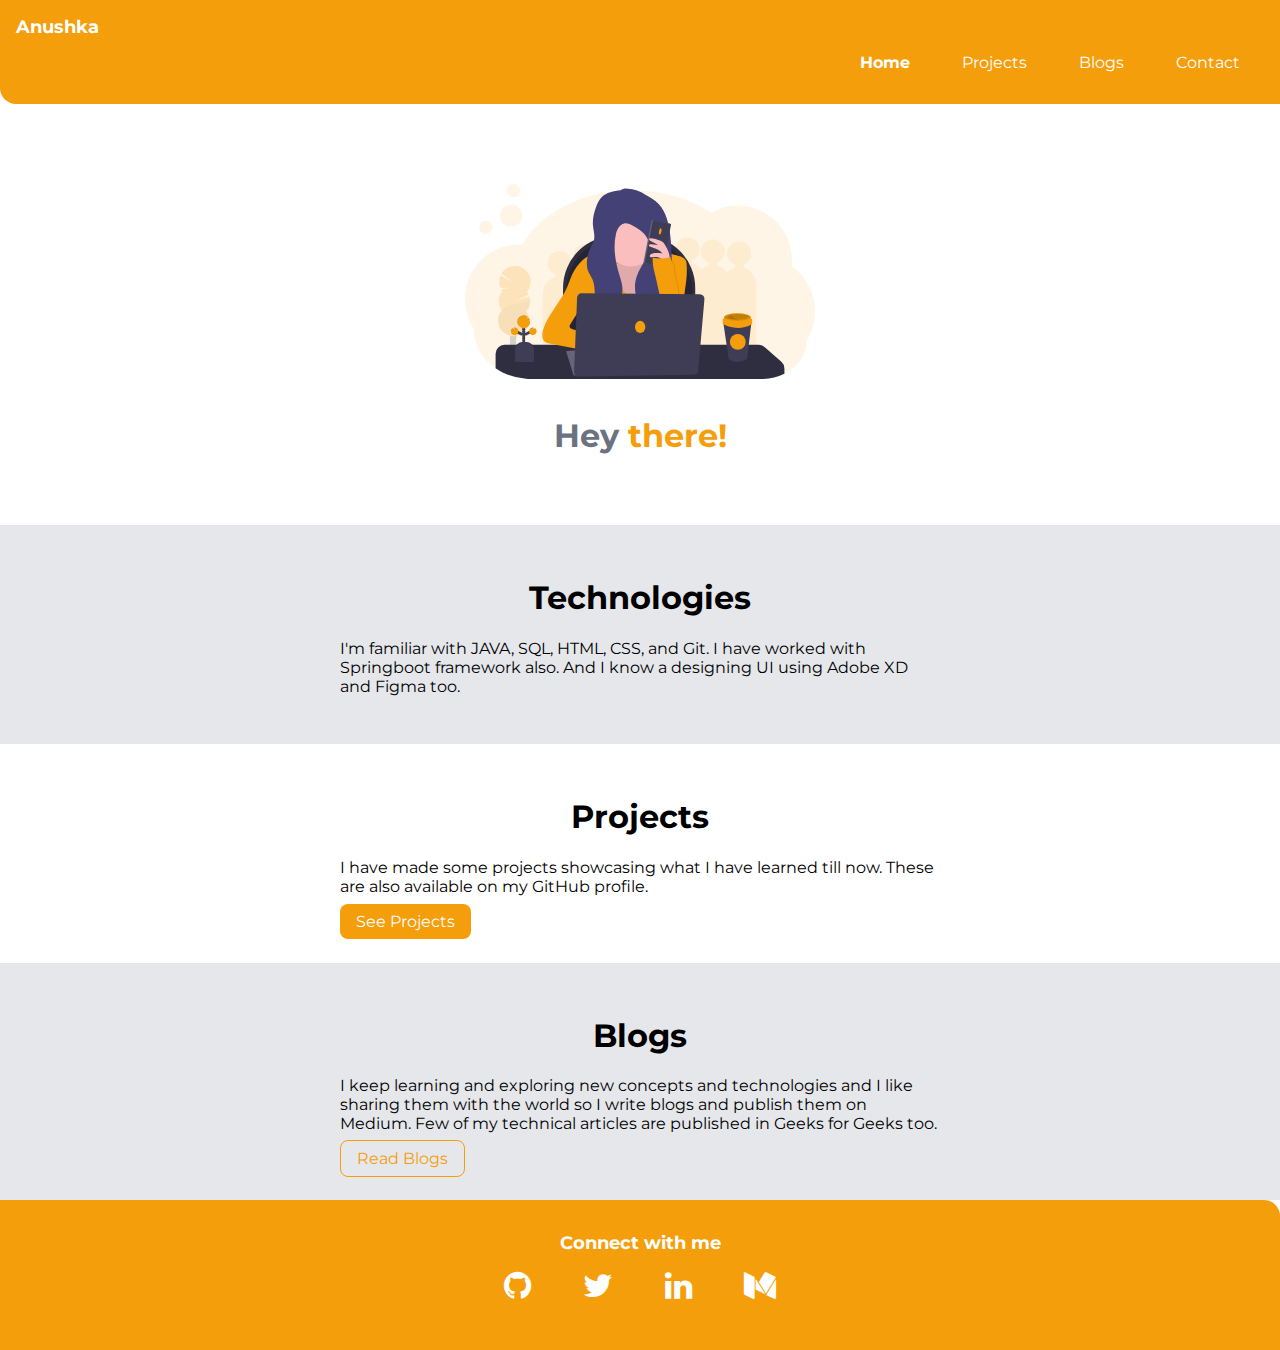
<file: index.html>
<!DOCTYPE html>
<html lang="en">
<head>
    <meta charset="UTF-8">
    <meta http-equiv="X-UA-Compatible" content="IE=edge">
    <meta name="viewport" content="width=device-width, initial-scale=1.0">
    <title>Anushka | Portfolio Website</title>

    <link href="lib/component-styles.css" rel="stylesheet" />

    <!-- social media icons library -->
    <link rel="stylesheet" href="https://maxcdn.bootstrapcdn.com/font-awesome/4.7.0/css/font-awesome.min.css">

</head>
<body>
    <!-- Navigation bar -->

    <nav class="navigation container">
        <div class="nav-brand">Anushka</div>

        <ul class="list-non-bullet nav-pills"> 

            <li class="list-item-inline">
                <a class="link link-active" href="/">Home</a>
            </li>
            <li class="list-item-inline">
                <a class="link" href="/projects.html">Projects</a>
            </li>
            <li class="list-item-inline">
                <a class="link" href="/blogs.html">Blogs</a>
            </li>
            <li class="list-item-inline">
                <a class="link" href="/contact.html">Contact</a>
            </li>
            <!-- <li class="list-item-inline">
                <a class="link" href="/">Resume</a>
            </li> -->


        </ul>
    </nav>

    <!-- Header -->

    <header class="hero">
        <img class="hero-img" src="images/hero.svg"/>
        <h1 class="hero-heading">Hey <span class="heading-inverted">there!</span></h1>
    </header>
     
   <!-- Technology section -->

   <section class="section ow">
    <div class="container container-center">
        <h1>Technologies</h1>
        <p>I'm familiar with JAVA, SQL, HTML, CSS, and Git. I have worked with Springboot framework also. And I know a designing UI using Adobe XD and Figma too.</p>
    </div>
   </section>

   <!-- Projects section -->

   <section class="section">
    <div class="container container-center">
        <h1>Projects</h1>
        <p>I have  made some projects showcasing what I have learned till now. These are also available on my GitHub profile.</p>
        <a class="link link-primary" href="https://github.com/Anushka-shukla">See Projects</a>
    </div>
</section>

    <!-- Blogs sections -->

    <section class="section ow">
        <div class="container container-center">
            <h1>Blogs</h1>
            <p>I keep learning and exploring new concepts and technologies and I like sharing them with the world so I write blogs and publish them on Medium. Few of my technical articles are published in Geeks for Geeks too.</p>
            <a class="link link-secondary" href="https://medium.com/@shuklaannushka">Read Blogs</a>
        </div>
    </section>

    <!-- Footer -->
    <footer class="footer">
        <div class="footer-header">Connect with me</div>

        <ul class="social-links list-non-bullet">
            <li class="list-item-inline">
                <a class="link" href="https://github.com/Anushka-shukla">
                    <i class="fa fa-github fa-2x" aria-hidden="true"></i>
            </a>
            </li>
            <li class="list-item-inline">
                <a class="link" href="https://twitter.com/anushka4120">
                    <i class="fa fa-twitter fa-2x" aria-hidden="true"></i>
                </a>
                </li>
            <li class="list-item-inline">
                <a class="link" href="https://www.linkedin.com/in/anushka-055b3a169">
                    <i class="fa fa-linkedin fa-2x" aria-hidden="true"></i>
                </a>
                </li>
            <li class="list-item-inline"><a class="link" href="https://medium.com/@shuklaannushka">
                <i class="fa fa-medium fa-2x" aria-hidden="true"></i>
            </a>
            </li>
        </ul>
    </footer>



</body>
</html>
</file>
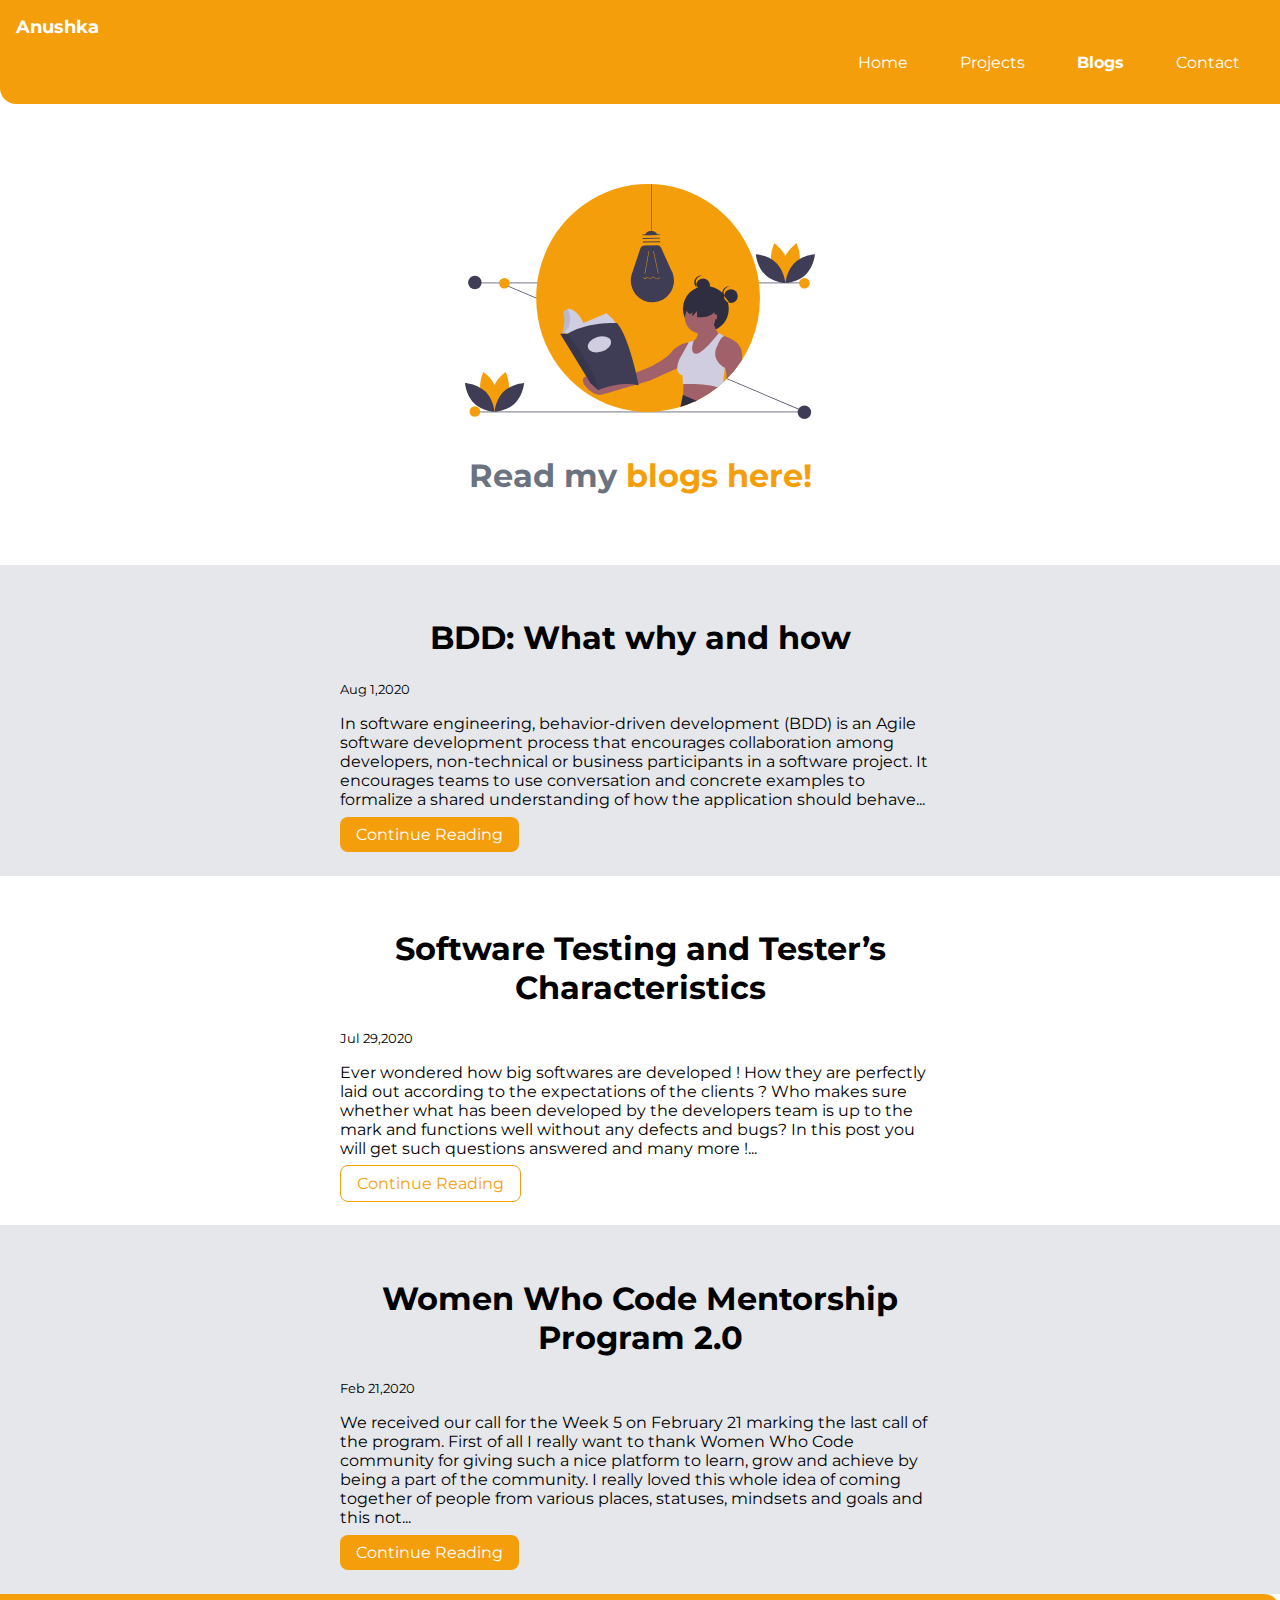
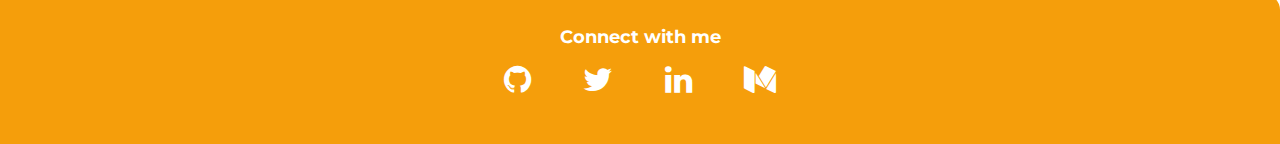
<file: blogs.html>
<!DOCTYPE html>
<html lang="en">
<head>
    <meta charset="UTF-8">
    <meta http-equiv="X-UA-Compatible" content="IE=edge">
    <meta name="viewport" content="width=device-width, initial-scale=1.0">
    <title>Anushka | Blogs</title>

    <link href="lib/component-styles.css" rel="stylesheet" />

    <!-- social media icons library -->
    <link rel="stylesheet" href="https://maxcdn.bootstrapcdn.com/font-awesome/4.7.0/css/font-awesome.min.css">

</head>
<body>
    <!-- Navigation bar -->

    <nav class="navigation container">
        <div class="nav-brand">Anushka</div>

        <ul class="list-non-bullet nav-pills"> 

            <li class="list-item-inline">
                <a class="link" href="/">Home</a>
            </li>
            <li class="list-item-inline">
                <a class="link" href="/projects.html">Projects</a>
            </li>
            <li class="list-item-inline">
                <a class="link link-active" href="/blogs.html">Blogs</a>
            </li>
            <li class="list-item-inline">
                <a class="link" href="/contact.html">Contact</a>
            </li>
            <!-- <li class="list-item-inline">
                <a class="link" href="/">Resume</a>
            </li> -->
        </ul>
    </nav>


    <!-- Header -->
    <header class="hero">
        <img class="hero-img" src="/images/blog-img.svg"/>
        <h1 class="hero-heading">Read my<span class="heading-inverted"> blogs here! </span></h1>
    </header>

    <section class="section ow">
        <div class="container container-center">
            <h1>BDD: What why and how</h1>
            <small>Aug 1,2020</small>
            <p >In software engineering, behavior-driven development (BDD) is an Agile software development process that encourages collaboration among developers, non-technical or business participants in a software project.
                 It encourages teams to use conversation and concrete examples to formalize a shared understanding of how the application should behave...</p>

                 <a class="link link-primary" href="https://medium.com/@shuklaannushka/bdd-what-why-and-how-3b38895604c6?source=---------0----------------------------">Continue Reading</a>
        </div>
    </section>

    <section class="section">
        <div class="container container-center">
            <h1>Software Testing and Tester’s Characteristics</h1>
            <small>Jul 29,2020</small>
            <p>Ever wondered how big softwares are developed ! How they are perfectly laid out according to the expectations of the clients ?
                 Who makes sure whether what has been developed by the developers team is up to the mark and functions well without any defects and bugs?
                In this post you will get such questions answered and many more !...</p>
                
                <a class="link link-secondary" href="https://medium.com/@shuklaannushka/software-testing-and-testers-characteristics-a57f9319b8db">Continue Reading</a>
        </div>
    </section>

    <section class="section ow">
        <div class="container container-center">
            <h1>Women Who Code Mentorship Program 2.0</h1>
            <small>Feb 21,2020</small>
            <p>We received our call for the Week 5 on February 21 marking the last call of the program. First of all I really want to thank Women Who Code community for giving such a nice platform to learn, grow and achieve by being a part of the community.
                 I really loved this whole idea of coming together of people from various places, statuses, mindsets and goals and this not...</p>
                  
                  <a class="link link-primary" href="https://medium.com/@shuklaannushka/software-testing-and-testers-characteristics-a57f9319b8db?source=---------1----------------------------">Continue Reading</a>
        </div>
    </section>

    <!-- Footer -->
    <footer class="footer">
        <div class="footer-header">Connect with me</div>

        <ul class="social-links list-non-bullet">
            <li class="list-item-inline">
                <a class="link" href="https://github.com/Anushka-shukla">
                    <i class="fa fa-github fa-2x" aria-hidden="true"></i>
            </a>
            </li>
            <li class="list-item-inline">
                <a class="link" href="https://twitter.com/anushka4120">
                    <i class="fa fa-twitter fa-2x" aria-hidden="true"></i>
                </a>
                </li>
            <li class="list-item-inline">
                <a class="link" href="https://www.linkedin.com/in/anushka-055b3a169">
                    <i class="fa fa-linkedin fa-2x" aria-hidden="true"></i>
                </a>
                </li>
            <li class="list-item-inline"><a class="link" href="https://medium.com/@shuklaannushka">
                <i class="fa fa-medium fa-2x" aria-hidden="true"></i>
            </a>
            </li>
        </ul>
    </footer>


</body>
</html>
</file>
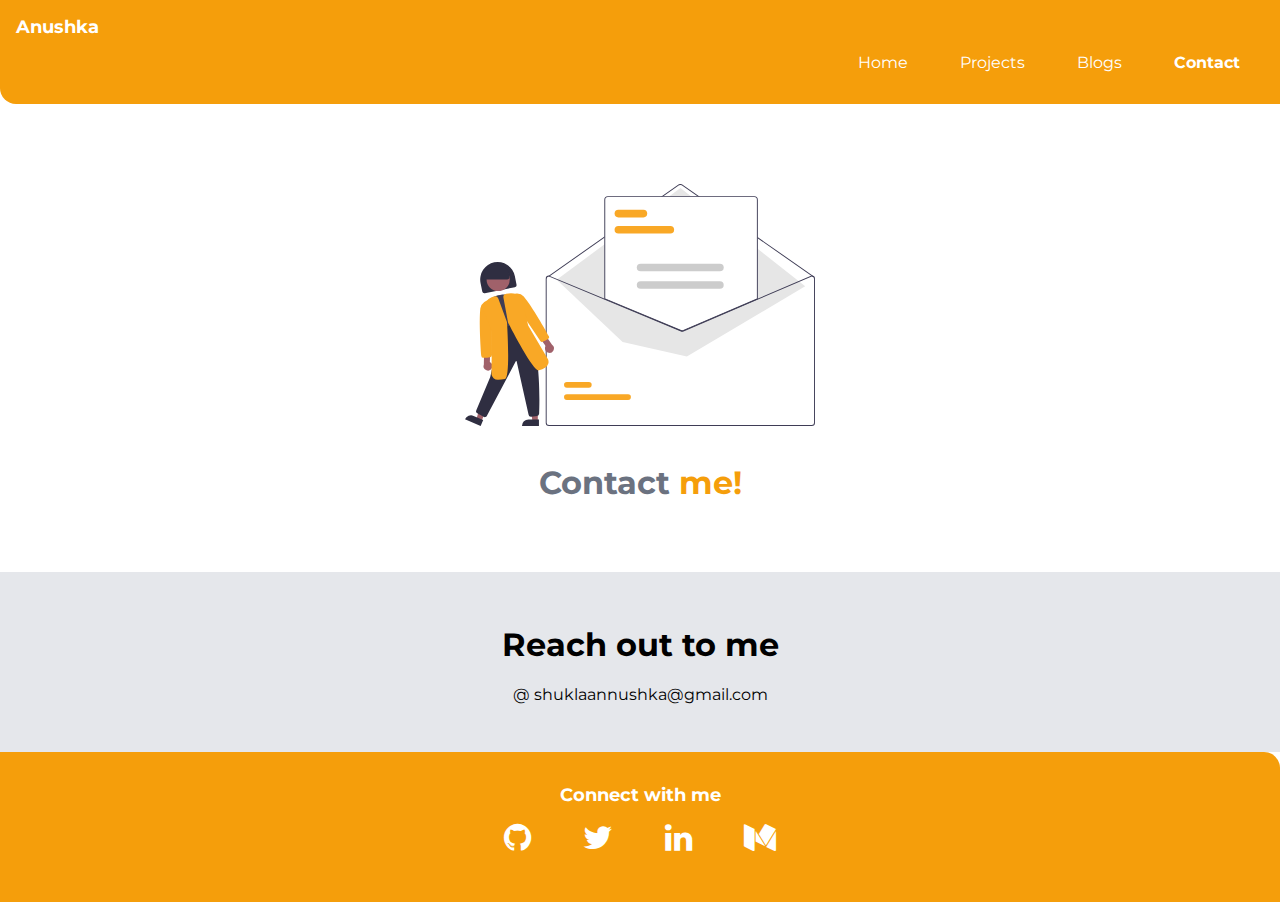
<file: contact.html>
<!DOCTYPE html>
<html lang="en">
<head>
    <meta charset="UTF-8">
    <meta http-equiv="X-UA-Compatible" content="IE=edge">
    <meta name="viewport" content="width=device-width, initial-scale=1.0">
    <title>Anushka | Contact</title>

    <link href="lib/component-styles.css" rel="stylesheet" />

    <!-- social media icons library -->
    <link rel="stylesheet" href="https://maxcdn.bootstrapcdn.com/font-awesome/4.7.0/css/font-awesome.min.css">

</head>
<body>

    <!-- Navigation bar -->

    <nav class="navigation container">
        <div class="nav-brand">Anushka</div>

        <ul class="list-non-bullet nav-pills"> 

            <li class="list-item-inline">
                <a class="link" href="/">Home</a>
            </li>
            <li class="list-item-inline">
                <a class="link" href="/projects.html">Projects</a>
            </li>
            <li class="list-item-inline">
                <a class="link" href="/blogs.html">Blogs</a>
            </li>
            <li class="list-item-inline">
                <a class="link link-active" href="/contact.html">Contact</a>
            </li>
            <!-- <li class="list-item-inline">
                <a class="link" href="/">Resume</a>
            </li> -->
        </ul>
    </nav>

     <!-- Header -->
     <header class="hero">
        <img class="hero-img" src="/images/contact-img.svg"/>
        <h1 class="hero-heading">Contact<span class="heading-inverted"> me! </span></h1>
    </header>

    

    <!-- Contact  -->
    
    <section class="section ow">
        <div class="container container-center">
            <h1>Reach out to me</h1>
            
            <p class="contact-para"> @ shuklaannushka@gmail.com</p>

        </div>
    </section>


    <!-- Footer -->
    <footer class="footer">
        <div class="footer-header">Connect with me</div>

        <ul class="social-links list-non-bullet">
            <li class="list-item-inline">
                <a class="link" href="https://github.com/Anushka-shukla">
                    <i class="fa fa-github fa-2x" aria-hidden="true"></i>
            </a>
            </li>
            <li class="list-item-inline">
                <a class="link" href="https://twitter.com/anushka4120">
                    <i class="fa fa-twitter fa-2x" aria-hidden="true"></i>
                </a>
                </li>
            <li class="list-item-inline">
                <a class="link" href="https://www.linkedin.com/in/anushka-055b3a169">
                    <i class="fa fa-linkedin fa-2x" aria-hidden="true"></i>
                </a>
                </li>
            <li class="list-item-inline"><a class="link" href="https://medium.com/@shuklaannushka">
                <i class="fa fa-medium fa-2x" aria-hidden="true"></i>
            </a>
            </li>
        </ul>
    </footer>

</body>
</html>
</file>
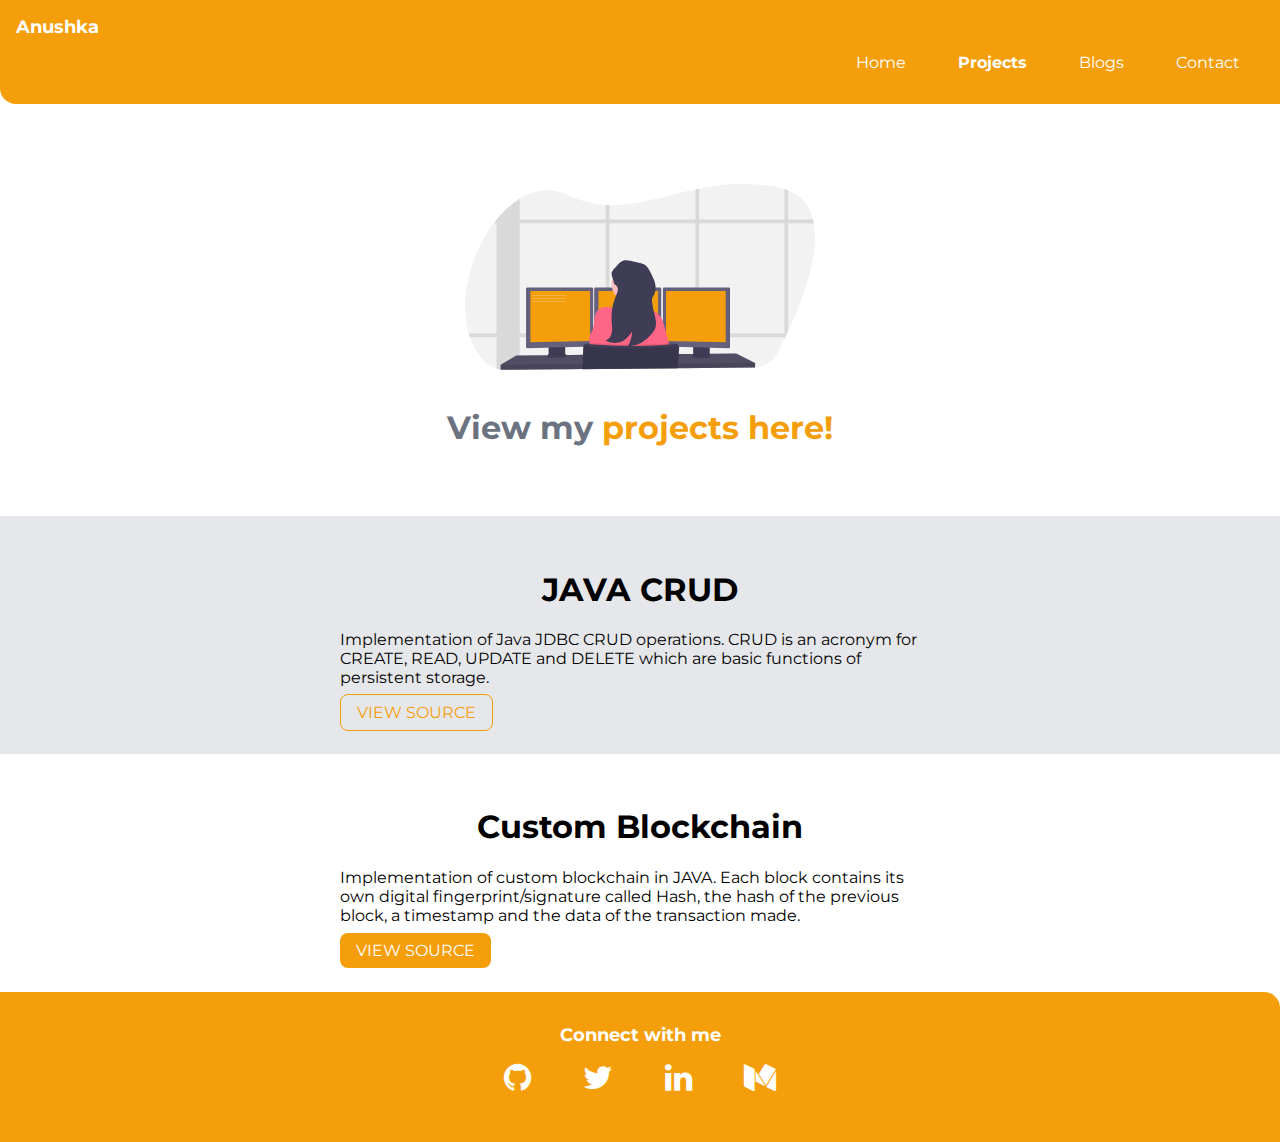
<file: projects.html>
<!DOCTYPE html>
<html lang="en">
<head>
    <meta charset="UTF-8">
    <meta http-equiv="X-UA-Compatible" content="IE=edge">
    <meta name="viewport" content="width=device-width, initial-scale=1.0">
    <title>Anushka | Projects</title>

    <link href="lib/component-styles.css" rel="stylesheet" />
    <!-- social media icons library -->
    <link rel="stylesheet" href="https://maxcdn.bootstrapcdn.com/font-awesome/4.7.0/css/font-awesome.min.css">


</head>
<body>

    <!-- Navigation bar -->

<nav class="navigation container">
    <div class="nav-brand">Anushka</div>

    <ul class="list-non-bullet nav-pills"> 

        <li class="list-item-inline">
            <a class="link" href="/">Home</a>
        </li>
        <li class="list-item-inline">
            <a class="link link-active" href="/projects.html">Projects</a>
        </li>
        <li class="list-item-inline">
            <a class="link" href="/blogs.html">Blogs</a>
        </li>
        <li class="list-item-inline">
            <a class="link" href="/contact.html">Contact</a>
        </li>
        <!-- <li class="list-item-inline">
            <a class="link" href="/">Resume</a>
        </li> -->
    </ul>
</nav>


    <!-- Header -->

    <header class="hero">
        <img class="hero-img" src="/images/project-img.svg"/>
        <h1 class="hero-heading">View my <span class="heading-inverted"> projects here!</span></h1>
    </header>

    <!-- projects section  -->

    <section class="section ow">
        <div class="container container-center">
            <h1>JAVA CRUD</h1>
            <p>Implementation of Java JDBC CRUD operations. CRUD is an acronym for CREATE, READ, UPDATE and DELETE which are basic functions of persistent storage.</p>

            <a class="link link-secondary" href="https://github.com/Anushka-shukla/java-crud">VIEW SOURCE</a>
        </div>
    </section>

    <section class="section">
        <div class="container container-center">
            <h1>Custom Blockchain</h1>
            <p>Implementation of custom blockchain in JAVA. Each block contains its own digital fingerprint/signature called Hash, the hash of the previous block, a timestamp and the data of the transaction made.</p>

            <a class="link link-primary" href="https://github.com/Anushka-shukla/Custom-Blockchain">VIEW SOURCE</a>
        </div>
    </section>

    <!-- <section class="section ow">
        <div class="container container-center">
            <h1>off white section</h1>
            <p></p>
        </div>
    </section> -->


     <!-- Footer -->
     <footer class="footer">
        <div class="footer-header">Connect with me</div>

        <ul class="social-links list-non-bullet">
            <li class="list-item-inline">
                <a class="link" href="https://github.com/Anushka-shukla">
                    <i class="fa fa-github fa-2x" aria-hidden="true"></i>
            </a>
            </li>
            <li class="list-item-inline">
                <a class="link" href="https://twitter.com/anushka4120">
                    <i class="fa fa-twitter fa-2x" aria-hidden="true"></i>
                </a>
                </li>
            <li class="list-item-inline">
                <a class="link" href="https://www.linkedin.com/in/anushka-055b3a169">
                    <i class="fa fa-linkedin fa-2x" aria-hidden="true"></i>
                </a>
                </li>
            <li class="list-item-inline"><a class="link" href="https://medium.com/@shuklaannushka">
                <i class="fa fa-medium fa-2x" aria-hidden="true"></i>
            </a>
            </li>
        </ul>
    </footer>


</body>
</html>
</file>
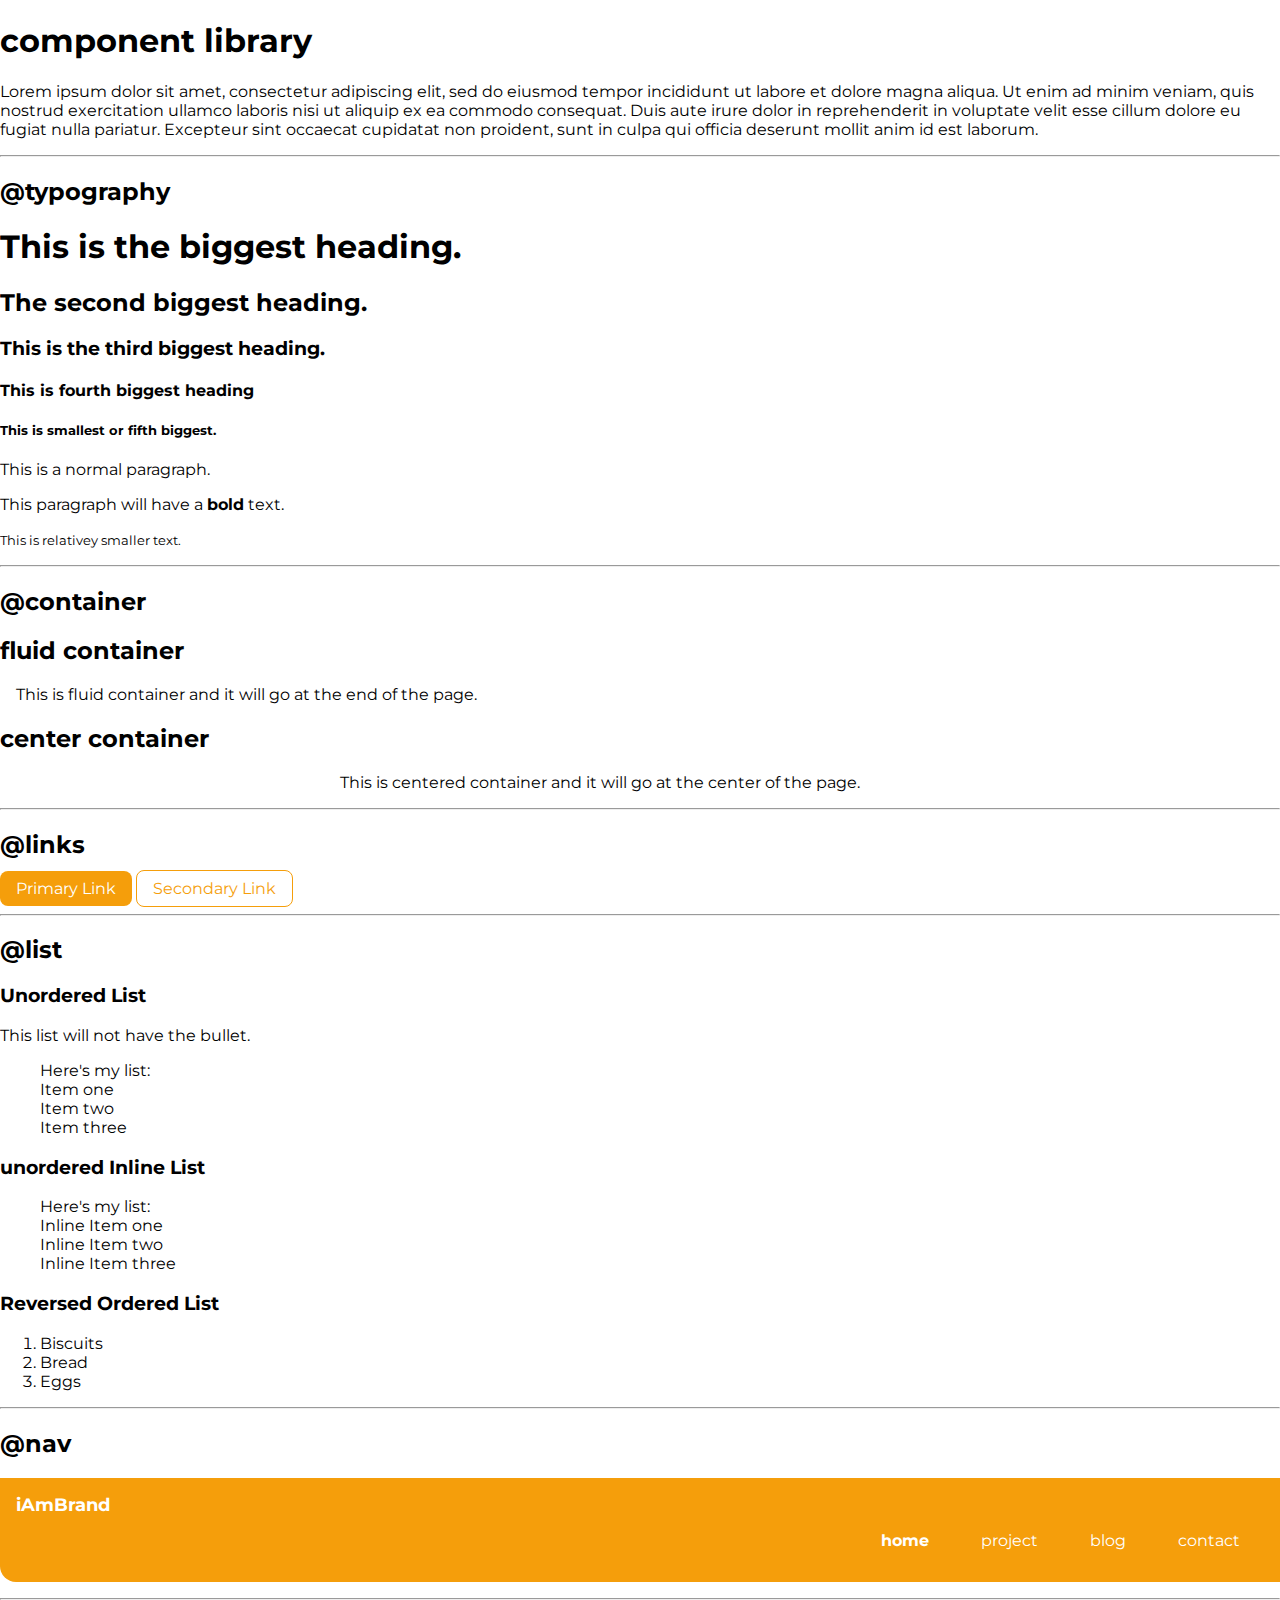
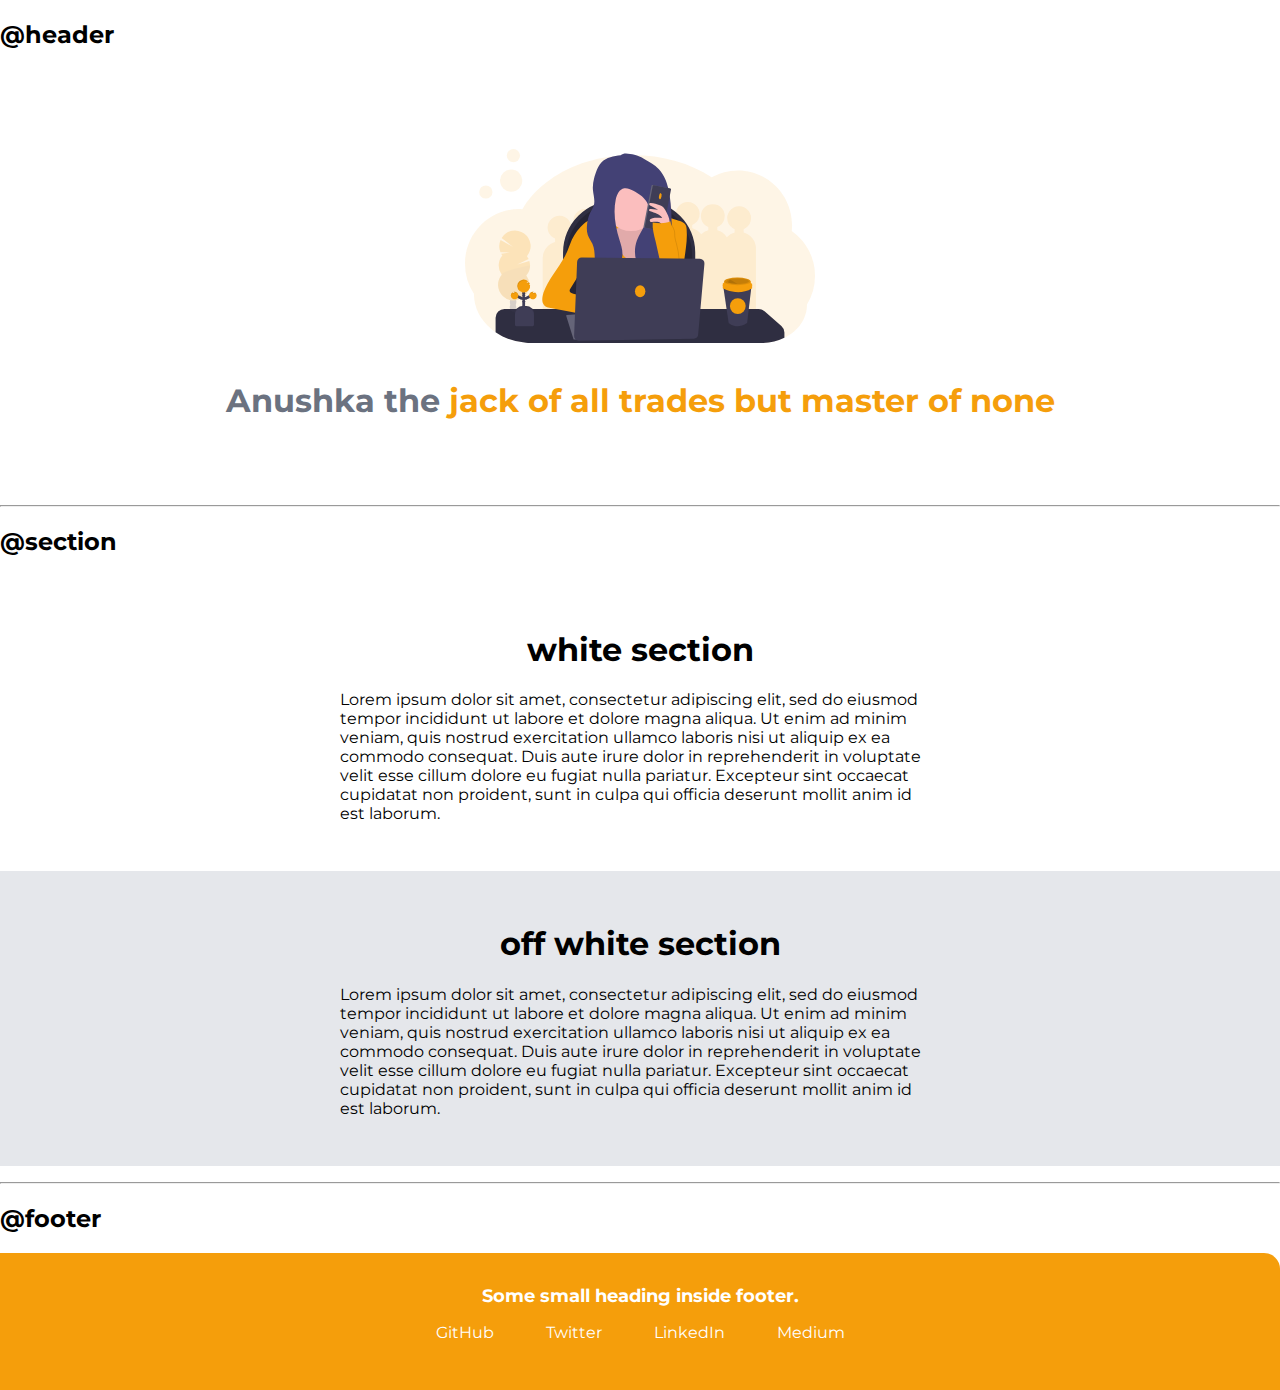
<file: lib/components.html>
<!DOCTYPE html>
<html lang="en">
<head>
    <meta charset="UTF-8">
    <meta http-equiv="X-UA-Compatible" content="IE=edge">
    <meta name="viewport" content="width=device-width, initial-scale=1.0">
    <title>Component Library</title>
    
    
    <link href="component-styles.css" rel="stylesheet" /> 
</head>
<body>
    <h1 id="lib-header">component library</h1>
    <p>Lorem ipsum dolor sit amet, consectetur adipiscing elit, sed do eiusmod tempor incididunt ut labore et dolore magna aliqua. Ut enim ad minim veniam, quis nostrud exercitation ullamco laboris nisi ut aliquip ex ea commodo consequat. Duis aute irure dolor in reprehenderit in voluptate velit esse cillum dolore eu fugiat nulla pariatur. Excepteur sint occaecat cupidatat non proident, sunt in culpa qui officia deserunt mollit anim id est laborum.</p>
     
    <hr>

    <h2>@typography<h2>
        <h1>This is the biggest heading.</h2>
        <h2>The second biggest heading.</h2>
        <h3>This is the third biggest heading.</h3>
        <h4>This is fourth biggest heading</h4>
        <h5>This is smallest or fifth biggest.</h5> 
        <p>This is a normal paragraph.</p>
        <p>This paragraph will have a 
            <strong>bold</strong> text.
        </p>
        <small>This is relativey smaller text.</small>
    <hr>

    <h2>@container</h2>

    <h2>fluid container</h2>
    <div class="container">This is fluid container and it will go at the end of the page.</div>

    <h2>center container</h2>
    <div class="container container-center">This is centered container and it will go at the center of the page.</div>

    <hr>

    <h2>@links</h2>
    <a class="link link-primary" href="/">Primary Link</a>
    <a class="link link-secondary" href="/">Secondary Link</a>
    
    <hr>

    <h2>@list</h2>
    <h3>Unordered List</h3>
    <p>This list will not have the bullet.</p>
    <ul class="list-non-bullet">
        Here's my list:
        <li>Item one</li>
        <li>Item two</li>
        <li>Item three</li>
    </ul>

    <h3>unordered Inline List</h3>
    <ul class="list-non-bullet">
        Here's my list:
        <li>Inline Item one</li>
        <li>Inline Item two</li>
        <li>Inline Item three</li>
    </ul>

    <h3>Reversed Ordered List</h3>
    <ol>
        <li>Biscuits</li>
        <li>Bread</li>
        <li>Eggs</li>
    </ol>

    <hr>
    
    <h2>@nav</h2>
    <nav class="navigation container">
        <div class="nav-brand">iAmBrand</div>

        <ul class="list-non-bullet nav-pills"> 

            <li class="list-item-inline">
                <a class="link link-active" href="/">home</a>
            </li>
            <li class="list-item-inline">
                <a class="link" href="/">project</a>
            </li>
            <li class="list-item-inline">
                <a class="link" href="/">blog</a>
            </li>
            <li class="list-item-inline">
                <a class="link" href="/">contact</a>
            </li>
        </ul>
    </nav>

    <hr>

    <h2>@header</h2>

    <header class="hero">
        <img class="hero-img" src="/images/hero.svg"/>
        <h1 class="hero-heading">Anushka the<span class="heading-inverted"> jack of all trades but master of none </span></h1>
    </header>
     
    <hr>
    <h2>@section</h2>
    <section class="section">
        <div class="container container-center">
            <h1>white section</h1>
            <p>Lorem ipsum dolor sit amet, consectetur adipiscing elit, sed do eiusmod tempor incididunt ut labore et dolore magna aliqua. Ut enim ad minim veniam, quis nostrud exercitation ullamco laboris nisi ut aliquip ex ea commodo consequat. Duis aute irure dolor in reprehenderit in voluptate velit esse cillum dolore eu fugiat nulla pariatur. Excepteur sint occaecat cupidatat non proident, sunt in culpa qui officia deserunt mollit anim id est laborum.</p>
        </div>
    </section>

    <section class="section ow">
        <div class="container container-center">
            <h1>off white section</h1>
            <p>Lorem ipsum dolor sit amet, consectetur adipiscing elit, sed do eiusmod tempor incididunt ut labore et dolore magna aliqua. Ut enim ad minim veniam, quis nostrud exercitation ullamco laboris nisi ut aliquip ex ea commodo consequat. Duis aute irure dolor in reprehenderit in voluptate velit esse cillum dolore eu fugiat nulla pariatur. Excepteur sint occaecat cupidatat non proident, sunt in culpa qui officia deserunt mollit anim id est laborum.</p>
        </div>
    </section>

    <hr>
    <h2>@footer</h2>
    <footer class="footer">
        <div class="footer-header">Some small heading inside footer.</div>

        <ul class="social-links list-non-bullet">
            <li class="list-item-inline">
                <a class="link" href="/">
                GitHub</a>
            </li>
            <li class="list-item-inline">
                <a class="link" href="/">
                    
                    Twitter</a>
                </li>
            <li class="list-item-inline">
                <a class="link" href="/">
                    LinkedIn</a>
                </li>
            <li class="list-item-inline"><a class="link" href="/">
                Medium</a>
            </li>
        </ul>
    </footer>

</body>
</html>
</file>
<file: lib/component-styles.css>
@import url('https://fonts.googleapis.com/css2?family=Montserrat&display=swap');
@import url('https://fonts.googleapis.com/css2?family=Montserrat:wght@400;700&display=swap');

/** root variable **/
:root {
    --primary-color: #F59E0B;
    --dark-grey: #6B7280;
    --off-white: #E5E7EB;

}

body {

    font-family: 'Montserrat', sans-serif;
    margin: 0px;
}

hr {
    margin:1rem 0rem;
}

/** container **/
.container { 
    padding: 0rem 1rem;
}

.container-center {
    max-width: 600px;
    margin:auto;

}

/** links **/
.link {
    text-decoration: none;
    padding: 0.5rem 1rem;
    color: white;
}

.link-primary {
    background-color: var(--primary-color); 
    border-radius: 0.5rem;
    color: white;
}

.link-secondary {
    color: var(--primary-color);
    border-radius: 00.5rem;
    border: 1px solid var(--primary-color);
}

/** look into BEM naming conventions for CSS **/

/** lists **/
.list-non-bullet {
    list-style: none;
}

.list-item-inline {
    display:inline;
    padding: 0rem 0.5rem;
}

/** navigation **/
.navigation {
    background-color: var(--primary-color);
    color: white;
    padding: 1rem;
    border-bottom-left-radius: 1rem;

}

.navigation .nav-brand {
    font-weight: bold;
    font-size: 1.1rem;
}

.navigation .nav-pills {
    text-align: right;
}

/** if there is a link class inside navigation class **/
.navigation .link {
    color: white;
    
}

.navigation .link-active {
    font-weight: bold;
}

/** header **/

.hero {
    padding: 2rem;
    padding-top: 5rem; 
}

.hero .hero-img {
    max-width: 350px;
    display: block;
    margin: auto;
}

.hero .hero-heading {
    text-align: center;
    padding: 1rem;
    color: var(--dark-grey);
    text-align: center;
}

.hero .hero-heading
.heading-inverted {
    color: var(--primary-color);
}

/** section **/

.section {
    padding: 2rem;
}

.section h1  {
    text-align: center;
}

.ow {
    background-color: var(--off-white);
}

/** footer **/

.footer {
    background-color: var(--primary-color);
    padding: 2rem 1rem;
    text-align: center;
    color: white;
    border-top-right-radius: 1rem;

}

.footer {
    color: white;
}

.footer ul{
    padding-inline-start: 0px;

}

.footer .footer-header {
    font-weight: bold;
    font-size: large;

}

/** Contact form **/

.contact-para {
    text-align: center;
}


/* 
.section ow
.container container-center
.read-more-highlight {
    color: var(--primary-color);
    text-decoration: none;

} */
</file>
